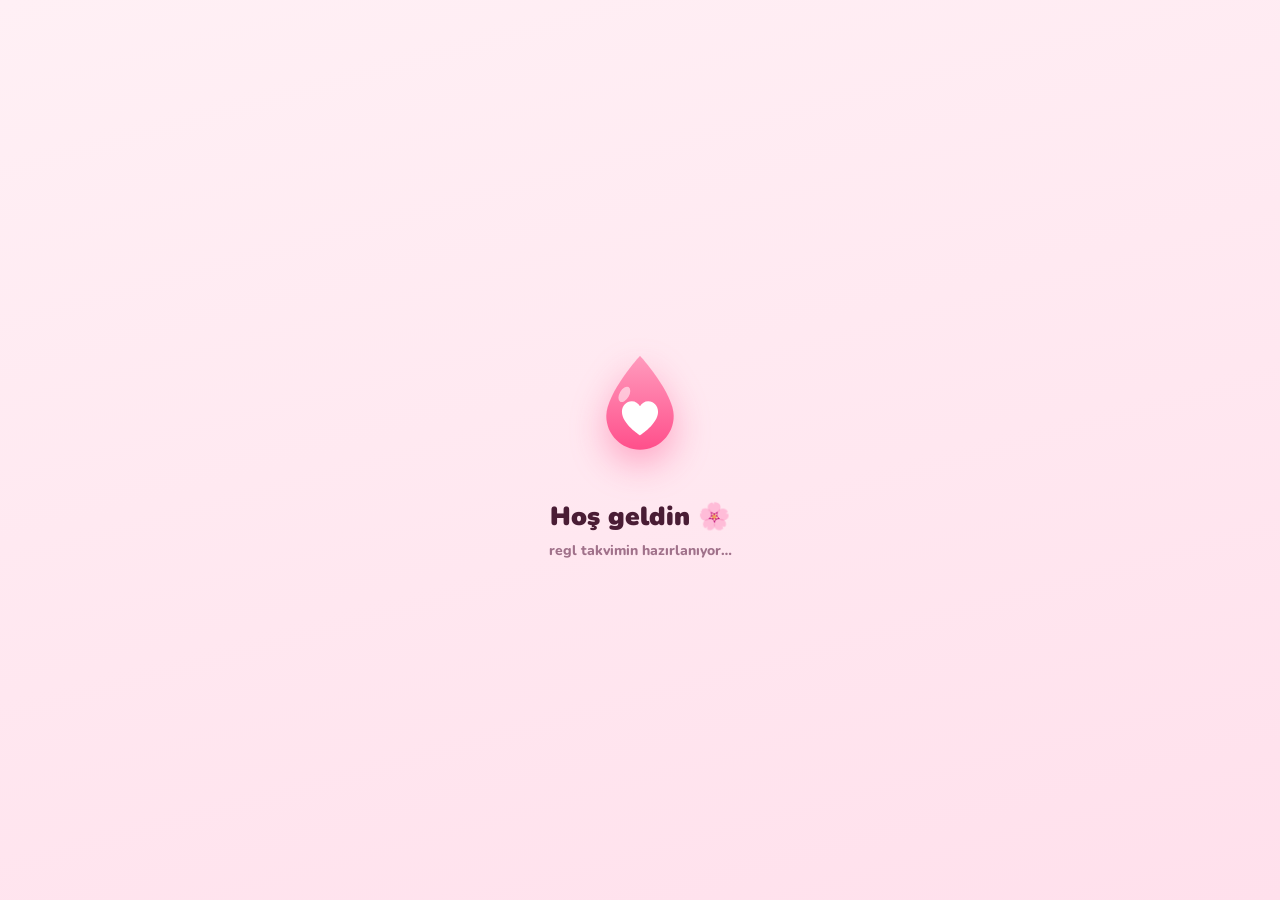
<file: docs/index.html>
<!doctype html>
<html lang="tr">
<head>
<meta charset="utf-8">
<meta name="viewport" content="width=device-width, initial-scale=1, maximum-scale=1, user-scalable=no, viewport-fit=cover">
<title>Derya 🌸</title>
<meta name="theme-color" content="#fff0f5">
<meta name="description" content="Animasyonlu, temalı regl takvimi">
<!-- iPhone: Safari → Paylaş → "Ana Ekrana Ekle" ile uygulama gibi açılır -->
<meta name="apple-mobile-web-app-capable" content="yes">
<meta name="mobile-web-app-capable" content="yes">
<meta name="apple-mobile-web-app-title" content="Derya 🌸">
<meta name="apple-mobile-web-app-status-bar-style" content="default">
<meta name="format-detection" content="telephone=no">
<link rel="apple-touch-icon" href="icons/apple-touch-icon.png">
<link rel="icon" type="image/png" sizes="192x192" href="icons/icon-192.png">
<link rel="manifest" href="manifest.webmanifest">
<link rel="stylesheet" href="fonts.css">
<link rel="stylesheet" href="style.css">
</head>
<body class="theme-pembe">
<script>
  // Seçili temayı ilk çizimden önce uygula (beyaz/pembe parlama olmasın).
  (function () {
    try {
      var s = window.Android ? Android.load() : localStorage.getItem('derya-data');
      var t = s && JSON.parse(s).theme;
      if (t) document.body.className = 'theme-' + t;
    } catch (e) {}
  })();
</script>

<div id="bg" aria-hidden="true">
  <div class="blob b1"></div>
  <div class="blob b2"></div>
  <div class="blob b3"></div>
  <div id="particles"></div>
</div>

<div id="splash">
  <div class="splash-logo">
    <span class="ripple"></span><span class="ripple r2"></span>
    <svg class="logo" viewBox="0 0 108 108" aria-hidden="true">
      <defs>
        <linearGradient id="sp-drop" x1="0" y1="0" x2="0" y2="1">
          <stop offset="0" style="stop-color:var(--primary2)"/>
          <stop offset="1" style="stop-color:var(--primary)"/>
        </linearGradient>
      </defs>
      <path fill="url(#sp-drop)" d="M54,14C54,14 26,45 26,64C26,79.5 38.5,92 54,92C69.5,92 82,79.5 82,64C82,45 54,14 54,14Z"/>
      <path class="heart" fill="#fff" d="M54,80C54,80 39,70.5 39,60.4C39,55.4 42.8,51.8 47.1,51.8C50.2,51.8 52.6,53.5 54,55.9C55.4,53.5 57.8,51.8 60.9,51.8C65.2,51.8 69,55.4 69,60.4C69,70.5 54,80 54,80Z"/>
      <ellipse cx="41" cy="46" rx="4" ry="7" fill="#fff" fill-opacity=".55" transform="rotate(30 41 46)"/>
    </svg>
  </div>
  <div class="splash-text" id="splashText">Merhaba 💕</div>
  <div class="splash-sub">regl takvimin hazırlanıyor…</div>
</div>

<div id="onboard" hidden></div>

<main id="app">
  <section class="page" id="page-home"></section>
  <section class="page" id="page-cal"></section>
  <section class="page" id="page-stats"></section>
  <section class="page" id="page-settings"></section>
</main>

<nav id="tabbar">
  <span class="ind"></span>
  <button class="tab active" data-tab="home">
    <svg viewBox="0 0 24 24"><path d="M12 21s-7.5-4.6-9.3-9.6C1.5 8 3.6 4.5 7.2 4.5c2 0 3.5 1.1 4.8 2.8 1.3-1.7 2.8-2.8 4.8-2.8 3.6 0 5.7 3.5 4.5 6.9C19.5 16.4 12 21 12 21z" fill="currentColor"/></svg>
    <span>Bugün</span>
  </button>
  <button class="tab" data-tab="cal">
    <svg viewBox="0 0 24 24"><rect x="3" y="5" width="18" height="16" rx="4" fill="none" stroke="currentColor" stroke-width="2.2"/><path d="M8 3v4M16 3v4M3 10h18" stroke="currentColor" stroke-width="2.2" stroke-linecap="round"/><circle cx="12" cy="15.5" r="2.2" fill="currentColor"/></svg>
    <span>Takvim</span>
  </button>
  <button class="tab" data-tab="stats">
    <svg viewBox="0 0 24 24"><path d="M5 20V12M12 20V5M19 20v-6" stroke="currentColor" stroke-width="3" stroke-linecap="round"/></svg>
    <span>Analiz</span>
  </button>
  <button class="tab" data-tab="settings">
    <svg viewBox="0 0 24 24"><path d="M12 15.5a3.5 3.5 0 1 0 0-7 3.5 3.5 0 0 0 0 7z" fill="none" stroke="currentColor" stroke-width="2.2"/><path d="M19.4 13.5a7.6 7.6 0 0 0 0-3l2-1.6-2-3.4-2.4 1a7.5 7.5 0 0 0-2.6-1.5L14 2.5h-4l-.4 2.5A7.5 7.5 0 0 0 7 6.5l-2.4-1-2 3.4 2 1.6a7.6 7.6 0 0 0 0 3l-2 1.6 2 3.4 2.4-1a7.5 7.5 0 0 0 2.6 1.5l.4 2.5h4l.4-2.5a7.5 7.5 0 0 0 2.6-1.5l2.4 1 2-3.4-2-1.6z" fill="none" stroke="currentColor" stroke-width="1.8" stroke-linejoin="round"/></svg>
    <span>Ayarlar</span>
  </button>
</nav>

<div id="backdrop"></div>
<div id="sheet" role="dialog" aria-modal="true"></div>
<div id="modal"><div class="modal-box"></div></div>
<div id="toast"></div>
<div id="fx" aria-hidden="true"></div>

<script src="app.js"></script>
</body>
</html>
</file>
<file: docs/fonts.css>
/* Nunito (SIL Open Font License 1.1) — fontsource, gömülü (offline çalışsın diye) */
@font-face{font-family:'Nunito';font-style:normal;font-display:swap;font-weight:200 1000;
src:url([data-uri]) format('woff2');
unicode-range:U+0100-02BA,U+02BD-02C5,U+02C7-02CC,U+02CE-02D7,U+02DD-02FF,U+0304,U+0308,U+0329,U+1D00-1DBF,U+1E00-1E9F,U+1EF2-1EFF,U+2020,U+20A0-20AB,U+20AD-20C0,U+2113,U+2C60-2C7F,U+A720-A7FF;}
@font-face{font-family:'Nunito';font-style:normal;font-display:swap;font-weight:200 1000;
src:url([data-uri]) format('woff2');
unicode-range:U+0000-00FF,U+0131,U+0152-0153,U+02BB-02BC,U+02C6,U+02DA,U+02DC,U+0304,U+0308,U+0329,U+2000-206F,U+20AC,U+2122,U+2191,U+2193,U+2212,U+2215,U+FEFF,U+FFFD;}
</file>
<file: docs/style.css>
/* ============ Temalar ============ */
body, .theme-pembe {
  --bg: #fff0f5; --bg2: #ffe0ec;
  --blob1: #ffb3cd; --blob2: #ffd6a5; --blob3: #ffc8f0;
  --card: rgba(255, 255, 255, .82); --card-border: rgba(255, 255, 255, .95); --sheet: #fffafc;
  --text: #4a1d35; --muted: #a0718a;
  --primary: #ff4f8b; --primary2: #ff9bbd; --primary-soft: rgba(255, 79, 139, .14); --glow: rgba(255, 79, 139, .45);
  --period: #ff4f8b; --period-soft: #ffd3e2;
  --fertile: #3cc4bf; --fertile-soft: #d2f4f2; --ovu: #149c97;
  --chip: rgba(255, 79, 139, .08); --chip-strong: rgba(74, 29, 53, .16);
  --track: rgba(255, 79, 139, .13); --inner: rgba(255, 255, 255, .9);
  --shadow: 0 14px 34px -12px rgba(219, 39, 119, .32); --shadow-soft: 0 6px 20px -10px rgba(219, 39, 119, .3);
}
.theme-lavanta {
  --bg: #f6f0ff; --bg2: #e9ddff;
  --blob1: #d5c2ff; --blob2: #ffc7e6; --blob3: #bfe0ff;
  --sheet: #fcfaff;
  --text: #2f1f4d; --muted: #8a7aa8;
  --primary: #8b5cf6; --primary2: #c4a5ff; --primary-soft: rgba(139, 92, 246, .14); --glow: rgba(139, 92, 246, .45);
  --period: #ec4899; --period-soft: #fbd0e6;
  --fertile: #38bdf8; --fertile-soft: #d6f0fd; --ovu: #0284c7;
  --chip: rgba(139, 92, 246, .09); --chip-strong: rgba(47, 31, 77, .16);
  --track: rgba(139, 92, 246, .13);
  --shadow: 0 14px 34px -12px rgba(109, 40, 217, .3); --shadow-soft: 0 6px 20px -10px rgba(109, 40, 217, .28);
}
.theme-seftali {
  --bg: #fff5ee; --bg2: #ffe4d2;
  --blob1: #ffc4a8; --blob2: #ffe3a3; --blob3: #ffb8c6;
  --sheet: #fffbf8;
  --text: #4b2416; --muted: #a67c6a;
  --primary: #ff7a59; --primary2: #ffb79f; --primary-soft: rgba(255, 122, 89, .15); --glow: rgba(255, 122, 89, .45);
  --period: #f43f5e; --period-soft: #ffd1d9;
  --fertile: #14b8a6; --fertile-soft: #ccf3ee; --ovu: #0f8a7d;
  --chip: rgba(255, 122, 89, .1); --chip-strong: rgba(75, 36, 22, .16);
  --track: rgba(255, 122, 89, .14);
  --shadow: 0 14px 34px -12px rgba(234, 88, 12, .3); --shadow-soft: 0 6px 20px -10px rgba(234, 88, 12, .28);
}
.theme-nane {
  --bg: #effcf7; --bg2: #d6f6ea;
  --blob1: #a7f3d0; --blob2: #fde68a; --blob3: #fbcfe8;
  --sheet: #f9fffc;
  --text: #133b30; --muted: #6b9488;
  --primary: #10b981; --primary2: #6ee7b7; --primary-soft: rgba(16, 185, 129, .14); --glow: rgba(16, 185, 129, .45);
  --period: #f43f5e; --period-soft: #ffd5dc;
  --fertile: #60a5fa; --fertile-soft: #dbeafe; --ovu: #2563eb;
  --chip: rgba(16, 185, 129, .1); --chip-strong: rgba(19, 59, 48, .16);
  --track: rgba(16, 185, 129, .14);
  --shadow: 0 14px 34px -12px rgba(5, 150, 105, .3); --shadow-soft: 0 6px 20px -10px rgba(5, 150, 105, .28);
}
.theme-gece {
  --bg: #16122b; --bg2: #241b47;
  --blob1: #5b2a86; --blob2: #1e3a8a; --blob3: #9d174d;
  --card: rgba(255, 255, 255, .07); --card-border: rgba(255, 255, 255, .1); --sheet: #211a3d;
  --text: #f8eaff; --muted: #b0a0cc;
  --primary: #ff6fa5; --primary2: #c084fc; --primary-soft: rgba(255, 111, 165, .18); --glow: rgba(255, 111, 165, .5);
  --period: #ff6fa5; --period-soft: rgba(255, 111, 165, .25);
  --fertile: #5eead4; --fertile-soft: rgba(94, 234, 212, .18); --ovu: #2dd4bf;
  --chip: rgba(255, 255, 255, .08); --chip-strong: rgba(255, 255, 255, .2);
  --track: rgba(255, 255, 255, .09); --inner: rgba(255, 255, 255, .05);
  --shadow: 0 14px 34px -12px rgba(0, 0, 0, .6); --shadow-soft: 0 6px 20px -10px rgba(0, 0, 0, .5);
}
.theme-gece .blob { opacity: .4; }

/* ============ Temel ============ */
* { box-sizing: border-box; margin: 0; padding: 0; -webkit-tap-highlight-color: transparent; }
html, body { height: 100%; overflow: hidden; overscroll-behavior: none; }
[data-act], .tab { cursor: pointer; }
button, [data-act] { touch-action: manipulation; }
body {
  font-family: 'Nunito', system-ui, -apple-system, 'Segoe UI', Roboto, sans-serif;
  background: var(--bg); color: var(--text); font-size: 15px; line-height: 1.4;
  -webkit-user-select: none; user-select: none; -webkit-font-smoothing: antialiased;
  transition: color .5s;
}
input, textarea { font: inherit; color: inherit; -webkit-user-select: text; user-select: text; }
button { font: inherit; color: inherit; border: 0; background: none; cursor: pointer; }
button:disabled { opacity: .35; pointer-events: none; }
[hidden] { display: none !important; }
::view-transition-old(root), ::view-transition-new(root) { animation: none; mix-blend-mode: normal; }

/* ============ Arka plan ============ */
#bg { position: fixed; inset: 0; z-index: 0; overflow: hidden; pointer-events: none;
  background: linear-gradient(165deg, var(--bg) 0%, var(--bg2) 100%); }
.blob { position: absolute; width: 75vmax; height: 75vmax; border-radius: 50%; opacity: .6;
  background: radial-gradient(circle at center, var(--c) 0%, transparent 62%);
  animation: drift 24s ease-in-out infinite alternate; will-change: transform; }
.blob.b1 { --c: var(--blob1); top: -32vmax; left: -28vmax; }
.blob.b2 { --c: var(--blob2); bottom: -38vmax; right: -32vmax; animation-duration: 30s; animation-delay: -8s; }
.blob.b3 { --c: var(--blob3); top: 28%; left: 35%; width: 55vmax; height: 55vmax; animation-duration: 26s; animation-delay: -14s; }
@keyframes drift {
  0% { transform: translate(0, 0) scale(1); }
  50% { transform: translate(9vw, 7vh) scale(1.12); }
  100% { transform: translate(-7vw, 12vh) scale(.94); }
}
#particles { position: absolute; inset: 0; }
.particle { position: absolute; bottom: -50px; opacity: 0; will-change: transform, opacity;
  animation: rise-up var(--d) linear forwards; }
.particle > span { display: block; animation: sway var(--sw) ease-in-out infinite alternate; }
@keyframes rise-up {
  0% { transform: translateY(0) rotate(0); opacity: 0; }
  12% { opacity: var(--o); }
  85% { opacity: var(--o); }
  100% { transform: translateY(-112vh) rotate(var(--r)); opacity: 0; }
}
@keyframes sway { from { transform: translateX(calc(var(--x) * -1)); } to { transform: translateX(var(--x)); } }

/* ============ Yerleşim ============ */
#app { position: fixed; inset: 0; z-index: 1; overflow-y: auto; overflow-x: hidden; scrollbar-width: none; overscroll-behavior-y: contain; -webkit-overflow-scrolling: touch; }
#app::-webkit-scrollbar { display: none; }
.page { display: none; padding: calc(18px + env(safe-area-inset-top, 0px)) 16px calc(104px + env(safe-area-inset-bottom, 0px)); max-width: 560px; margin: 0 auto; }
.page.active { display: block; }

.card { background: var(--card); border: 1px solid var(--card-border); border-radius: 26px; padding: 16px;
  box-shadow: var(--shadow-soft); margin-bottom: 14px; position: relative; }
.card-title { font-weight: 900; font-size: 16px; display: flex; align-items: center; justify-content: space-between; gap: 8px; }
.card-title small { font-weight: 800; color: var(--muted); font-size: 12px; }
.muted { color: var(--muted); }
.page-title { font-size: 28px; font-weight: 900; letter-spacing: -.4px; margin: 4px 4px 14px; display: flex; align-items: center; justify-content: space-between; }

.page.active .anim { animation: rise .65s cubic-bezier(.2, .9, .3, 1.15) both; animation-delay: calc(var(--i, 0) * 70ms); }
@keyframes rise { from { opacity: 0; transform: translateY(22px) scale(.97); } to { opacity: 1; transform: none; } }
.no-anim .anim, .no-anim .arc, .no-anim .knob, .no-anim .bar-fill, .no-anim .cell { animation: none !important; }

/* ============ Alt menü ============ */
#tabbar { position: fixed; left: 12px; right: 12px; bottom: calc(10px + env(safe-area-inset-bottom, 0px)); height: 64px; z-index: 6; display: flex;
  max-width: 536px; margin: 0 auto;
  background: var(--card); border: 1px solid var(--card-border); border-radius: 24px; box-shadow: var(--shadow);
  -webkit-backdrop-filter: blur(18px) saturate(1.4); backdrop-filter: blur(18px) saturate(1.4); }
.theme-gece #tabbar { background: rgba(36, 27, 71, .82); }
#tabbar .ind { position: absolute; top: 7px; left: 0; width: 25%; height: 50px; transition: transform .5s cubic-bezier(.5, 1.5, .4, 1); }
#tabbar .ind::before { content: ''; position: absolute; inset: 0 12px; border-radius: 17px; background: var(--primary-soft); }
.tab { flex: 1; display: flex; flex-direction: column; align-items: center; justify-content: center; gap: 1px;
  position: relative; z-index: 1; color: var(--muted); font-size: 11px; font-weight: 800; transition: color .3s; }
.tab svg { width: 24px; height: 24px; transition: transform .45s cubic-bezier(.5, 1.8, .4, 1); }
.tab.active { color: var(--primary); }
.tab.active svg { transform: translateY(-1px) scale(1.14); }
.tab.bounce svg { animation: tabBounce .55s cubic-bezier(.5, 1.8, .4, 1); }
@keyframes tabBounce { 0% { transform: scale(.7); } 60% { transform: scale(1.3) rotate(-8deg); } 100% { transform: scale(1.14); } }

/* ============ Butonlar ============ */
.btn { display: inline-flex; align-items: center; justify-content: center; gap: 8px; height: 54px; padding: 0 28px;
  border-radius: 19px; font-weight: 900; font-size: 16px; transition: transform .18s cubic-bezier(.3, 1.6, .5, 1); }
.btn:active { transform: scale(.94); }
.btn-primary { background: linear-gradient(135deg, var(--primary2), var(--primary)); color: #fff;
  box-shadow: 0 12px 26px -10px var(--glow); }
.btn-ghost { background: var(--chip); color: var(--text); }
.btn-danger { background: #ef4444; color: #fff; }
.btn-block { width: 100%; }
.btn-sm { height: 42px; padding: 0 16px; font-size: 14px; border-radius: 15px; }
.pulse { animation: pulse 2.6s ease-in-out infinite; }
@keyframes pulse {
  0%, 100% { box-shadow: 0 12px 26px -10px var(--glow), 0 0 0 0 var(--glow); }
  50% { box-shadow: 0 12px 26px -10px var(--glow), 0 0 0 12px rgba(255, 255, 255, 0); }
}
.icon-btn { width: 46px; height: 46px; border-radius: 16px; background: var(--card); border: 1px solid var(--card-border);
  display: grid; place-items: center; font-size: 21px; box-shadow: var(--shadow-soft); transition: transform .3s cubic-bezier(.5, 1.8, .4, 1); }
.icon-btn:active { transform: scale(.88) rotate(-10deg); }
.link-btn { color: var(--primary); font-weight: 900; font-size: 14px; padding: 10px 4px 2px; }

/* ============ Ana sayfa ============ */
.hello { display: flex; align-items: center; justify-content: space-between; margin: 2px 4px 14px; }
.hello h1 { font-size: 26px; font-weight: 900; letter-spacing: -.3px; line-height: 1.15; }
.hello .date { color: var(--muted); font-weight: 800; font-size: 14px; margin-top: 3px; }
.wave-hand { display: inline-block; transform-origin: 70% 80%; animation: waveHand 2.4s ease-in-out 1s infinite; }
@keyframes waveHand { 0%, 60%, 100% { transform: rotate(0); } 10%, 30% { transform: rotate(16deg); } 20%, 40% { transform: rotate(-8deg); } }

.week { display: grid; grid-template-columns: repeat(7, 1fr); gap: 4px; margin-bottom: 14px; }
.wd { display: flex; flex-direction: column; align-items: center; gap: 5px; padding: 8px 0 9px; border-radius: 18px; font-weight: 900; }
.wd small { font-size: 11px; color: var(--muted); font-weight: 800; }
.wd .n { width: 34px; height: 34px; border-radius: 50%; display: grid; place-items: center; font-size: 14px; transition: transform .3s; }
.wd.period .n { background: var(--period); color: #fff; }
.wd.pred .n { border: 2px dashed var(--period); color: var(--period); }
.wd.fertile .n { background: var(--fertile-soft); color: var(--ovu); }
.wd.ovu .n { background: var(--fertile); color: #fff; }
.wd.today { background: var(--card); box-shadow: var(--shadow-soft); }
.wd.today small { color: var(--primary); }
.wd:active .n { transform: scale(.85); }

.ring-card { text-align: center; padding: 18px 16px 20px; overflow: hidden; }
.ring-wrap { position: relative; width: min(76vw, 290px); aspect-ratio: 1; margin: 0 auto 6px; }
.ring-wrap svg { width: 100%; height: 100%; overflow: visible; display: block; }
.ring-center { position: absolute; inset: 0; display: flex; flex-direction: column; align-items: center; justify-content: center; pointer-events: none; }
.ring-center .lbl { font-weight: 800; color: var(--muted); font-size: 15px; }
.ring-center .big { font-size: 66px; font-weight: 1000; line-height: 1; margin: 2px 0 2px; letter-spacing: -2px;
  background: linear-gradient(160deg, var(--primary2), var(--primary)); -webkit-background-clip: text; background-clip: text; color: transparent; }
.ring-center .big { filter: drop-shadow(0 2px 0 rgba(255, 255, 255, .85)) drop-shadow(0 0 10px rgba(255, 255, 255, .6)); }
.theme-gece .ring-center .big { filter: drop-shadow(0 2px 8px rgba(0, 0, 0, .45)); }
.ring-center .sub, .ring-center .lbl { text-shadow: 0 1px 0 rgba(255, 255, 255, .7); }
.theme-gece .ring-center .sub, .theme-gece .ring-center .lbl { text-shadow: none; }
.ring-center .big.word { font-size: 44px; letter-spacing: -1px; }
.ring-center .sub { font-weight: 900; font-size: 15px; }
.track { fill: none; stroke: var(--track); stroke-width: 20; }
.arc { fill: none; stroke-width: 20; stroke-linecap: round; animation: draw 1.3s cubic-bezier(.3, .8, .3, 1) .15s both; }
.arc.period { stroke: var(--period); }
.arc.fertile { stroke: var(--fertile); opacity: .75; }
.arc.late { stroke: var(--period); opacity: .35; }
@keyframes draw { from { stroke-dasharray: 0 var(--c); } }
.tick { fill: #fff; opacity: .55; }
.theme-gece .tick { opacity: .25; }
.ovu-dot { fill: #fff; stroke: var(--ovu); stroke-width: 3.5; }
.knob { transform-origin: 150px 150px; animation: spin 1.6s cubic-bezier(.3, .85, .3, 1.08) .2s both; }
@keyframes spin { from { transform: rotate(0deg); } to { transform: rotate(var(--a)); } }
.knob .k { fill: #fff; stroke: var(--primary); stroke-width: 6; filter: drop-shadow(0 3px 5px rgba(0, 0, 0, .2)); }
.knob .halo { fill: var(--primary); opacity: .3; transform-box: fill-box; transform-origin: center; animation: halo 2s ease-out infinite; }
@keyframes halo { from { transform: scale(1); opacity: .45; } to { transform: scale(2.3); opacity: 0; } }
.inner { fill: var(--inner); }
.water { transition: transform 1.8s cubic-bezier(.3, .8, .3, 1); }
.wave { animation: waveX 5s linear infinite; }
.wave.w2 { animation-duration: 8s; animation-direction: reverse; }
@keyframes waveX { from { transform: translateX(0); } to { transform: translateX(-100px); } }
.phase-pill { display: inline-flex; align-items: center; gap: 6px; padding: 8px 14px; border-radius: 999px;
  background: var(--primary-soft); color: var(--text); font-weight: 900; font-size: 14px; margin: 4px 0 16px; }
.phase-pill .dot { width: 8px; height: 8px; border-radius: 50%; background: var(--primary); animation: blink 1.6s ease-in-out infinite; }
@keyframes blink { 50% { opacity: .25; } }
.ring-note { font-size: 12.5px; color: var(--muted); font-weight: 800; margin-top: 10px; }

.grid2 { display: grid; grid-template-columns: 1fr 1fr; gap: 12px; margin-bottom: 14px; }
.info { padding: 14px; border-radius: 22px; background: var(--card); border: 1px solid var(--card-border); box-shadow: var(--shadow-soft); }
.info .ic { width: 36px; height: 36px; border-radius: 12px; display: grid; place-items: center; font-size: 18px; background: var(--chip); }
.info .t { font-size: 12px; color: var(--muted); font-weight: 800; margin-top: 8px; }
.info .v { font-size: 18px; font-weight: 900; line-height: 1.2; }
.info .s { font-size: 12px; color: var(--muted); font-weight: 700; }

.moods { display: flex; justify-content: space-between; margin-top: 12px; gap: 2px; }
.mood { display: flex; flex-direction: column; align-items: center; gap: 5px; font-size: 11px; font-weight: 800; color: var(--muted); flex: 1; }
.mood .e { width: 46px; height: 46px; border-radius: 50%; display: grid; place-items: center; font-size: 24px; background: var(--chip);
  transition: transform .35s cubic-bezier(.5, 1.8, .4, 1), background .3s, box-shadow .3s; }
.mood.on { color: var(--primary); }
.mood.on .e { background: var(--primary-soft); transform: scale(1.1); box-shadow: 0 0 0 2.5px var(--primary); }
.pop .e, .pop .n, .chip.pop { animation: pop .5s cubic-bezier(.3, 1.6, .5, 1); }
@keyframes pop { 0% { transform: scale(1); } 35% { transform: scale(1.35) rotate(-8deg); } 70% { transform: scale(.94) rotate(4deg); } 100% { transform: scale(1.1); } }
.today-tags { display: flex; flex-wrap: wrap; gap: 6px; margin-top: 10px; }
.tag { font-size: 12px; font-weight: 800; padding: 5px 10px; border-radius: 999px; background: var(--chip); }

.tip { display: flex; gap: 14px; align-items: center; }
.tip .ti { width: 52px; height: 52px; border-radius: 18px; flex: none; display: grid; place-items: center; font-size: 26px;
  background: linear-gradient(135deg, var(--primary2), var(--primary)); box-shadow: 0 8px 18px -8px var(--glow); }
.tip .tt { font-size: 12px; font-weight: 900; color: var(--muted); text-transform: uppercase; letter-spacing: .5px; }
.tip .tx { font-weight: 800; font-size: 15px; }
.tip-body.flip { animation: flipIn .5s cubic-bezier(.3, 1.4, .5, 1); }
@keyframes flipIn { from { transform: rotateX(90deg); opacity: 0; } }

.love { perspective: 1000px; margin-bottom: 14px; }
.love-inner { display: grid; transition: transform .9s cubic-bezier(.4, 1.5, .5, 1); transform-style: preserve-3d; }
.love.open .love-inner { transform: rotateY(180deg); }
.love-face { grid-area: 1 / 1; -webkit-backface-visibility: hidden; backface-visibility: hidden; border-radius: 26px; padding: 18px;
  display: flex; align-items: center; gap: 14px; min-height: 96px; box-shadow: var(--shadow-soft); }
.love-front { background: linear-gradient(135deg, var(--primary2), var(--primary)); color: #fff; }
.love-front b { font-size: 17px; font-weight: 900; display: block; }
.love-front small { font-weight: 800; opacity: .9; }
.love-back { background: var(--card); border: 1px solid var(--card-border); transform: rotateY(180deg); font-weight: 800; font-size: 16px; white-space: pre-wrap; }
.env { font-size: 44px; display: inline-block; animation: wiggle 2.8s ease-in-out infinite; }
@keyframes wiggle { 0%, 70%, 100% { transform: rotate(0); } 75% { transform: rotate(-12deg) scale(1.08); } 85% { transform: rotate(10deg) scale(1.08); } 92% { transform: rotate(-4deg); } }
.disclaimer { text-align: center; font-size: 11.5px; color: var(--muted); font-weight: 700; padding: 4px 18px 0; }

/* ============ Takvim ============ */
.cal-nav { display: flex; align-items: center; justify-content: space-between; margin-bottom: 12px; }
.cal-nav h2 { font-size: 20px; font-weight: 900; }
.cal-nav h2 small { font-weight: 800; color: var(--muted); font-size: 15px; margin-left: 4px; }
.nav-btn { width: 42px; height: 42px; border-radius: 15px; background: var(--chip); display: grid; place-items: center; font-size: 20px; font-weight: 900;
  transition: transform .2s; }
.nav-btn:active { transform: scale(.85); }
.wk { display: grid; grid-template-columns: repeat(7, 1fr); text-align: center; font-size: 12px; font-weight: 900; color: var(--muted); margin-bottom: 6px; }
.grid { display: grid; grid-template-columns: repeat(7, 1fr); gap: 3px; }
.cell { aspect-ratio: 1; display: grid; place-items: center; position: relative; font-weight: 800; font-size: 14px;
  animation: cellIn .4s cubic-bezier(.3, 1.4, .5, 1) both; animation-delay: calc(var(--k, 0) * 9ms); }
@keyframes cellIn { from { opacity: 0; transform: scale(.6); } }
.cell .n { width: 88%; height: 88%; border-radius: 50%; display: grid; place-items: center; transition: transform .25s, background .25s, color .25s; }
.cell:active .n { transform: scale(.82); }
.cell.out { opacity: .28; }
.cell.period .n { background: var(--period); color: #fff; box-shadow: 0 5px 12px -6px var(--period); }
.cell.pred .n { border: 2px dashed var(--period); color: var(--period); }
.cell.fertile .n { background: var(--fertile-soft); color: var(--ovu); }
.cell.ovu .n { background: var(--fertile); color: #fff; }
.cell.today .n { box-shadow: 0 0 0 2.5px var(--text); }
.cell.today.period .n { box-shadow: 0 0 0 2.5px var(--text), 0 5px 12px -6px var(--period); }
.cell.log::after { content: ''; position: absolute; bottom: 0; width: 5px; height: 5px; border-radius: 50%; background: var(--primary); }
.cell.dis { opacity: .25; pointer-events: none; }
.cell.sel .n { background: var(--primary); color: #fff; transform: scale(1.08); box-shadow: 0 6px 14px -6px var(--glow); }
.grid.slide-l { animation: slideL .38s cubic-bezier(.2, .9, .3, 1) both; }
.grid.slide-r { animation: slideR .38s cubic-bezier(.2, .9, .3, 1) both; }
@keyframes slideL { from { opacity: 0; transform: translateX(46px); } }
@keyframes slideR { from { opacity: 0; transform: translateX(-46px); } }
.edit-mode .cell:not(.future):not(.out) .n { outline: 1.5px dashed var(--muted); outline-offset: -3px; }
.edit-mode .cell.period .n { outline: none; }
.edit-banner { display: flex; align-items: center; gap: 10px; padding: 12px 14px; border-radius: 18px; background: var(--primary-soft);
  font-weight: 800; font-size: 13.5px; margin-bottom: 12px; animation: rise .4s both; }
.edit-banner .btn { margin-left: auto; flex: none; }
.legend { display: flex; flex-wrap: wrap; gap: 8px 14px; margin-top: 14px; font-size: 12px; font-weight: 800; color: var(--muted); }
.legend span { display: inline-flex; align-items: center; gap: 6px; }
.legend i { display: inline-block; width: 13px; height: 13px; border-radius: 50%; }
.legend .l-p { background: var(--period); }
.legend .l-pr { border: 2px dashed var(--period); }
.legend .l-f { background: var(--fertile-soft); border: 1px solid var(--fertile); }
.legend .l-o { background: var(--fertile); }
.legend .l-l { width: 6px; height: 6px; background: var(--primary); }
.ev { display: flex; align-items: center; gap: 12px; padding: 10px 0; border-bottom: 1px dashed var(--track); font-weight: 800; }
.ev:last-child { border-bottom: 0; }
.ev .ei { width: 38px; height: 38px; border-radius: 13px; display: grid; place-items: center; background: var(--chip); flex: none; font-size: 18px; }
.ev small { display: block; color: var(--muted); font-weight: 700; font-size: 12px; }

/* ============ Alt sayfa (sheet), modal, toast ============ */
#backdrop { position: fixed; inset: 0; z-index: 20; background: rgba(30, 8, 24, .38); opacity: 0; pointer-events: none; transition: opacity .35s; }
#backdrop.show { opacity: 1; pointer-events: auto; }
#sheet { position: fixed; left: 0; right: 0; bottom: 0; z-index: 21; max-height: 90vh; overflow-y: auto; max-width: 560px; margin: 0 auto;
  background: var(--sheet); border-radius: 30px 30px 0 0; padding: 10px 18px calc(28px + env(safe-area-inset-bottom, 0px)); box-shadow: 0 -12px 40px rgba(0, 0, 0, .18);
  transform: translateY(105%); transition: transform .5s cubic-bezier(.2, 1, .3, 1); scrollbar-width: none; }
#sheet.show { transform: translateY(0); }
#sheet.drag { transition: none; }
.handle { width: 46px; height: 5px; border-radius: 3px; background: var(--muted); opacity: .35; margin: 2px auto 14px; }
.sheet-title { font-size: 21px; font-weight: 900; }
.sheet-sub { color: var(--muted); font-weight: 800; font-size: 13.5px; margin-top: 2px; }
.sec-title { font-size: 12.5px; font-weight: 900; color: var(--muted); text-transform: uppercase; letter-spacing: .6px; margin: 18px 2px 9px; }
.chips { display: flex; flex-wrap: wrap; gap: 8px; }
.chip { padding: 9px 14px; border-radius: 999px; background: var(--chip); font-weight: 800; font-size: 13.5px; display: inline-flex; gap: 6px; align-items: center;
  transition: transform .35s cubic-bezier(.5, 1.8, .4, 1), background .25s, color .25s; }
.chip.on { background: var(--primary); color: #fff; transform: scale(1.04); box-shadow: 0 6px 14px -8px var(--glow); }
.chip.flow.on { background: var(--period); }
.choice-list { display: grid; gap: 10px; margin-top: 16px; }
.choice { display: flex; align-items: center; gap: 12px; padding: 15px 16px; border-radius: 20px; background: var(--chip); font-weight: 900; font-size: 16px; text-align: left;
  transition: transform .2s; animation: rise .45s cubic-bezier(.2, .9, .3, 1.2) both; animation-delay: calc(var(--i, 0) * 60ms); }
.choice:active { transform: scale(.96); }
.choice small { display: block; font-weight: 700; color: var(--muted); font-size: 12.5px; }
.choice .ci { font-size: 22px; }

#modal { position: fixed; inset: 0; z-index: 30; display: grid; place-items: center; background: rgba(30, 8, 24, .45); opacity: 0; pointer-events: none; transition: opacity .25s; }
#modal.show { opacity: 1; pointer-events: auto; }
.modal-box { width: min(86vw, 340px); background: var(--sheet); border-radius: 28px; padding: 24px 20px 18px; text-align: center; transform: scale(.82);
  transition: transform .4s cubic-bezier(.3, 1.6, .5, 1); box-shadow: 0 20px 50px rgba(0, 0, 0, .25); }
#modal.show .modal-box { transform: scale(1); }
.modal-box .mi { font-size: 44px; animation: pop .6s .1s both; display: inline-block; }
.modal-box h3 { font-size: 19px; font-weight: 900; margin: 6px 0 6px; }
.modal-box p { color: var(--muted); font-weight: 700; font-size: 14px; }
.modal-btns { display: grid; grid-template-columns: 1fr 1fr; gap: 10px; margin-top: 18px; }

#toast { position: fixed; left: 50%; bottom: calc(92px + env(safe-area-inset-bottom, 0px)); z-index: 40; transform: translate(-50%, 30px) scale(.9); opacity: 0;
  background: var(--text); color: var(--bg); padding: 12px 18px; border-radius: 18px; font-weight: 800; font-size: 14px;
  transition: all .4s cubic-bezier(.3, 1.5, .5, 1); pointer-events: none; max-width: 88vw; text-align: center; box-shadow: var(--shadow); }
#toast.show { opacity: 1; transform: translate(-50%, 0) scale(1); }

#fx { position: fixed; inset: 0; pointer-events: none; z-index: 60; overflow: hidden; }
.fx-p { position: absolute; font-size: 24px; will-change: transform, opacity; }

/* ============ Formlar ============ */
.row { display: flex; align-items: center; justify-content: space-between; gap: 12px; padding: 13px 2px; border-bottom: 1px dashed var(--track); }
.row:last-child { border-bottom: 0; }
.row .rl { font-weight: 800; }
.row .rl small { display: block; color: var(--muted); font-weight: 700; font-size: 12px; }
.switch { width: 54px; height: 32px; border-radius: 16px; background: var(--chip-strong); position: relative; flex: none; transition: background .3s; }
.switch::after { content: ''; position: absolute; top: 3px; left: 3px; width: 26px; height: 26px; border-radius: 50%; background: #fff;
  box-shadow: 0 2px 6px rgba(0, 0, 0, .22); transition: transform .4s cubic-bezier(.5, 1.6, .4, 1); }
.switch.on { background: var(--primary); }
.switch.on::after { transform: translateX(22px); }
.stepper { display: flex; align-items: center; gap: 10px; flex: none; }
.stepper button { width: 40px; height: 40px; border-radius: 14px; background: var(--chip); font-size: 22px; font-weight: 900; transition: transform .2s; }
.stepper button:active { transform: scale(.85); }
.stepper .val { min-width: 54px; text-align: center; font-weight: 900; font-size: 19px; }
.stepper .val small { font-size: 12px; color: var(--muted); font-weight: 800; }
.input { width: 100%; font-size: 16px; padding: 13px 15px; border-radius: 16px; border: 2px solid transparent; background: var(--chip); outline: none;
  transition: border-color .25s, background .25s; font-weight: 700; }
.input:focus { border-color: var(--primary); background: transparent; }
textarea.input { resize: none; min-height: 80px; }
.field-label { display: block; font-weight: 900; font-size: 13px; color: var(--muted); margin: 12px 2px 6px; }
.seg { display: inline-flex; background: var(--chip); border-radius: 14px; padding: 3px; gap: 2px; flex: none; }
.seg button { padding: 8px 13px; border-radius: 11px; font-weight: 900; font-size: 14px; transition: background .25s, color .25s; }
.seg button.on { background: var(--primary); color: #fff; }
input[type=time].input { width: auto; padding: 9px 12px; }
.themes { display: grid; grid-template-columns: repeat(5, 1fr); gap: 8px; margin-top: 12px; }
.theme-opt { display: flex; flex-direction: column; align-items: center; gap: 7px; font-size: 11.5px; font-weight: 800; }
.swatch { width: 54px; height: 54px; border-radius: 19px; display: grid; place-items: center; font-size: 24px; position: relative;
  transition: transform .45s cubic-bezier(.5, 1.8, .4, 1), box-shadow .3s; }
.theme-opt.on .swatch { transform: scale(1.08) rotate(-7deg); box-shadow: 0 0 0 3px var(--sheet), 0 0 0 5.5px var(--primary); }
.theme-opt.on .swatch::after { content: '✓'; position: absolute; right: -6px; top: -6px; width: 20px; height: 20px; border-radius: 50%;
  background: var(--primary); color: #fff; font-size: 12px; font-weight: 900; display: grid; place-items: center; }
.about { text-align: center; font-size: 13px; color: var(--muted); font-weight: 700; padding: 6px 10px; }
.about .heart-beat { display: inline-block; animation: beat 1.2s ease-in-out infinite; }
@keyframes beat { 0%, 100% { transform: scale(1); } 15% { transform: scale(1.25); } 30% { transform: scale(1); } 45% { transform: scale(1.18); } }
.btn-row { display: grid; grid-template-columns: 1fr 1fr; gap: 10px; margin-top: 12px; }

/* ============ İstatistik ============ */
.tiles { display: grid; grid-template-columns: 1fr 1fr; gap: 12px; margin-bottom: 14px; }
.tile { padding: 16px 14px; border-radius: 22px; background: var(--card); border: 1px solid var(--card-border); box-shadow: var(--shadow-soft); }
.tile .tv { font-size: 30px; font-weight: 1000; line-height: 1.05;
  background: linear-gradient(160deg, var(--primary2), var(--primary)); -webkit-background-clip: text; background-clip: text; color: transparent; }
.tile .tv small { font-size: 14px; font-weight: 900; -webkit-text-fill-color: var(--muted); }
.tile .tl { font-size: 12.5px; color: var(--muted); font-weight: 800; margin-top: 4px; }
.bar-row { display: grid; grid-template-columns: 50px 1fr 40px; align-items: center; gap: 10px; margin: 11px 0; font-size: 12.5px; font-weight: 800; }
.bar-row .bl { color: var(--muted); }
.bar-row .bv { text-align: right; }
.bar { height: 16px; border-radius: 8px; background: var(--track); overflow: hidden; }
.bar-fill { height: 100%; display: flex; border-radius: 8px; overflow: hidden; transform-origin: left; animation: grow 1.1s cubic-bezier(.3, .8, .3, 1) both;
  animation-delay: calc(var(--i, 0) * 90ms + .2s); }
.bar-fill .bp { background: var(--period); }
.bar-fill .br { background: var(--primary2); flex: 1; opacity: .8; }
.bar-fill.solid { background: linear-gradient(90deg, var(--primary2), var(--primary)); }
@keyframes grow { from { transform: scaleX(0); } }
.mood-stats { display: grid; grid-template-columns: repeat(4, 1fr); gap: 10px; margin-top: 12px; }
.ms { text-align: center; padding: 10px 4px; border-radius: 18px; background: var(--chip); font-weight: 900; }
.ms .e { font-size: 26px; display: block; }
.ms small { display: block; font-size: 11px; color: var(--muted); font-weight: 800; }
.hist { display: flex; align-items: center; gap: 12px; padding: 11px 0; border-bottom: 1px dashed var(--track); }
.hist:last-child { border-bottom: 0; }
.hist .hd { width: 40px; height: 40px; border-radius: 14px; background: var(--period-soft); display: grid; place-items: center; font-size: 18px; flex: none; }
.hist .hm { flex: 1; font-weight: 900; }
.hist .hm small { display: block; font-weight: 700; color: var(--muted); font-size: 12px; }
.hist .hl { font-weight: 900; color: var(--period); }
.empty { text-align: center; padding: 26px 10px; color: var(--muted); font-weight: 800; }
.empty .ee { font-size: 46px; display: block; margin-bottom: 8px; animation: floaty 3s ease-in-out infinite; }
@keyframes floaty { 50% { transform: translateY(-8px) rotate(-5deg); } }

/* ============ Açılış ============ */
#splash { position: fixed; inset: 0; z-index: 70; display: flex; flex-direction: column; align-items: center; justify-content: center;
  background: linear-gradient(165deg, var(--bg), var(--bg2)); transition: opacity .7s ease, transform .7s ease; }
#splash.hide { opacity: 0; transform: scale(1.1); pointer-events: none; }
.splash-logo { position: relative; width: 130px; height: 130px; display: grid; place-items: center; }
.logo { width: 130px; height: 130px; animation: dropIn 1.1s cubic-bezier(.3, 1.4, .5, 1) both; filter: drop-shadow(0 14px 18px var(--glow)); }
.logo .heart { transform-box: fill-box; transform-origin: center; animation: beat 1.3s ease-in-out 1s infinite; }
@keyframes dropIn {
  0% { transform: translateY(-55vh) scale(.5, .7); opacity: 0; }
  55% { transform: translateY(0) scale(1.12, .86); opacity: 1; }
  75% { transform: scale(.95, 1.06); }
  100% { transform: none; }
}
.ripple { position: absolute; left: 50%; top: 62%; width: 120px; height: 40px; margin: -20px 0 0 -60px; border-radius: 50%;
  border: 3px solid var(--primary); opacity: 0; animation: ripple 1.8s .6s ease-out infinite; }
.ripple.r2 { animation-delay: 1.2s; }
@keyframes ripple { 0% { transform: scale(.3); opacity: .8; } 100% { transform: scale(2.4); opacity: 0; } }
.splash-text { margin-top: 30px; font-size: 26px; font-weight: 1000; opacity: 0; animation: fadeUp .7s .75s cubic-bezier(.2, .9, .3, 1.2) forwards; }
.splash-sub { margin-top: 6px; font-size: 14px; font-weight: 800; color: var(--muted); opacity: 0; animation: fadeUp .7s 1s forwards; }
@keyframes fadeUp { from { opacity: 0; transform: translateY(14px); } to { opacity: 1; transform: none; } }

/* ============ Tanışma ============ */
#onboard { position: fixed; inset: 0; z-index: 45; overflow-y: auto; padding: calc(26px + env(safe-area-inset-top, 0px)) 22px calc(30px + env(safe-area-inset-bottom, 0px));
  background: linear-gradient(165deg, var(--bg), var(--bg2)); display: flex; flex-direction: column; transition: opacity .5s, transform .5s; }
#onboard.leave { opacity: 0; transform: translateY(-30px); pointer-events: none; }
.dots { display: flex; gap: 6px; justify-content: center; margin-bottom: 18px; }
.dots i { width: 8px; height: 8px; border-radius: 4px; background: var(--chip-strong); transition: all .4s cubic-bezier(.5, 1.6, .4, 1); }
.dots i.on { width: 26px; background: var(--primary); }
.step { flex: 1; display: flex; flex-direction: column; animation: stepIn .55s cubic-bezier(.2, .9, .3, 1.1) both; max-width: 520px; width: 100%; margin: 0 auto; }
.step.back { animation-name: stepBack; }
@keyframes stepIn { from { opacity: 0; transform: translateX(50px); } }
@keyframes stepBack { from { opacity: 0; transform: translateX(-50px); } }
.step h2 { font-size: 28px; font-weight: 1000; letter-spacing: -.4px; line-height: 1.15; margin-bottom: 8px; }
.step p.lead { color: var(--muted); font-weight: 700; font-size: 15px; margin-bottom: 18px; }
.step .grow { flex: 1; }
.step .hero { text-align: center; margin: 18px 0 22px; }
.step .hero svg { width: 120px; height: 120px; animation: floaty 3.2s ease-in-out infinite; filter: drop-shadow(0 14px 18px var(--glow)); }
.step .actions { display: grid; gap: 10px; margin-top: 18px; }
.step.still, .dp.still .cell { animation: none; }
.hero .heart { transform-box: fill-box; transform-origin: center; animation: beat 1.3s ease-in-out infinite; }
.picked { text-align: center; font-weight: 900; margin-top: 12px; min-height: 22px; color: var(--primary); }
.dp-head { display: flex; align-items: center; justify-content: space-between; margin-bottom: 10px; }
.dp-head b { font-size: 17px; font-weight: 900; }

@media (prefers-reduced-motion: reduce) {
  *, *::before, *::after { animation-duration: .01ms !important; animation-iteration-count: 1 !important; transition-duration: .01ms !important; }
  #particles { display: none; }
}
@media (max-width: 350px) {
  .mood .e { width: 40px; height: 40px; font-size: 21px; }
  .ring-center .big { font-size: 54px; }
  .themes { grid-template-columns: repeat(3, 1fr); }
}

/* ============ iPhone / web ============ */
.share-ic { display: inline-grid; place-items: center; width: 26px; height: 26px; border-radius: 8px; background: var(--primary-soft); color: var(--primary); vertical-align: -7px; }
.install p { font-weight: 700; font-size: 14px; margin-top: 8px; }
.install .x { width: 30px; height: 30px; border-radius: 10px; background: var(--chip); font-size: 13px; font-weight: 900; color: var(--muted); }
.install-steps { padding: 6px 16px; }
.ist { display: flex; gap: 14px; align-items: center; padding: 13px 0; border-bottom: 1px dashed var(--track); font-weight: 700; font-size: 15px;
  animation: rise .55s cubic-bezier(.2, .9, .3, 1.2) both; animation-delay: calc(var(--i) * 140ms + .2s); }
.ist:last-child { border-bottom: 0; }
.ist small { display: block; color: var(--muted); font-size: 12.5px; margin-top: 2px; }
.ist .num { width: 34px; height: 34px; border-radius: 50%; flex: none; display: grid; place-items: center; font-weight: 1000; color: #fff;
  background: linear-gradient(135deg, var(--primary2), var(--primary)); box-shadow: 0 6px 14px -6px var(--glow); }
.point-down { text-align: center; font-size: 40px; animation: bounceDown 1.2s ease-in-out infinite; margin: 6px 0 2px; }
@keyframes bounceDown { 50% { transform: translateY(12px); } }
.soon { display: flex; align-items: center; gap: 12px; padding: 14px 16px; border-radius: 22px; margin-bottom: 14px; color: #fff;
  background: linear-gradient(135deg, var(--primary2), var(--primary)); box-shadow: 0 12px 26px -12px var(--glow); }
.soon .si { font-size: 30px; display: inline-block; animation: wiggle 2.4s ease-in-out infinite; }
.soon b { display: block; font-size: 16px; font-weight: 900; }
.soon small { font-weight: 800; opacity: .92; }
</file>
<file: app/assets/www/fonts.css>
/* Nunito (SIL Open Font License 1.1) — fontsource, gömülü (offline çalışsın diye) */
@font-face{font-family:'Nunito';font-style:normal;font-display:swap;font-weight:200 1000;
src:url([data-uri]) format('woff2');
unicode-range:U+0100-02BA,U+02BD-02C5,U+02C7-02CC,U+02CE-02D7,U+02DD-02FF,U+0304,U+0308,U+0329,U+1D00-1DBF,U+1E00-1E9F,U+1EF2-1EFF,U+2020,U+20A0-20AB,U+20AD-20C0,U+2113,U+2C60-2C7F,U+A720-A7FF;}
@font-face{font-family:'Nunito';font-style:normal;font-display:swap;font-weight:200 1000;
src:url([data-uri]) format('woff2');
unicode-range:U+0000-00FF,U+0131,U+0152-0153,U+02BB-02BC,U+02C6,U+02DA,U+02DC,U+0304,U+0308,U+0329,U+2000-206F,U+20AC,U+2122,U+2191,U+2193,U+2212,U+2215,U+FEFF,U+FFFD;}
</file>
<file: app/assets/www/style.css>
/* ============ Temalar ============ */
body, .theme-pembe {
  --bg: #fff0f5; --bg2: #ffe0ec;
  --blob1: #ffb3cd; --blob2: #ffd6a5; --blob3: #ffc8f0;
  --card: rgba(255, 255, 255, .82); --card-border: rgba(255, 255, 255, .95); --sheet: #fffafc;
  --text: #4a1d35; --muted: #a0718a;
  --primary: #ff4f8b; --primary2: #ff9bbd; --primary-soft: rgba(255, 79, 139, .14); --glow: rgba(255, 79, 139, .45);
  --period: #ff4f8b; --period-soft: #ffd3e2;
  --fertile: #3cc4bf; --fertile-soft: #d2f4f2; --ovu: #149c97;
  --chip: rgba(255, 79, 139, .08); --chip-strong: rgba(74, 29, 53, .16);
  --track: rgba(255, 79, 139, .13); --inner: rgba(255, 255, 255, .9);
  --shadow: 0 14px 34px -12px rgba(219, 39, 119, .32); --shadow-soft: 0 6px 20px -10px rgba(219, 39, 119, .3);
}
.theme-lavanta {
  --bg: #f6f0ff; --bg2: #e9ddff;
  --blob1: #d5c2ff; --blob2: #ffc7e6; --blob3: #bfe0ff;
  --sheet: #fcfaff;
  --text: #2f1f4d; --muted: #8a7aa8;
  --primary: #8b5cf6; --primary2: #c4a5ff; --primary-soft: rgba(139, 92, 246, .14); --glow: rgba(139, 92, 246, .45);
  --period: #ec4899; --period-soft: #fbd0e6;
  --fertile: #38bdf8; --fertile-soft: #d6f0fd; --ovu: #0284c7;
  --chip: rgba(139, 92, 246, .09); --chip-strong: rgba(47, 31, 77, .16);
  --track: rgba(139, 92, 246, .13);
  --shadow: 0 14px 34px -12px rgba(109, 40, 217, .3); --shadow-soft: 0 6px 20px -10px rgba(109, 40, 217, .28);
}
.theme-seftali {
  --bg: #fff5ee; --bg2: #ffe4d2;
  --blob1: #ffc4a8; --blob2: #ffe3a3; --blob3: #ffb8c6;
  --sheet: #fffbf8;
  --text: #4b2416; --muted: #a67c6a;
  --primary: #ff7a59; --primary2: #ffb79f; --primary-soft: rgba(255, 122, 89, .15); --glow: rgba(255, 122, 89, .45);
  --period: #f43f5e; --period-soft: #ffd1d9;
  --fertile: #14b8a6; --fertile-soft: #ccf3ee; --ovu: #0f8a7d;
  --chip: rgba(255, 122, 89, .1); --chip-strong: rgba(75, 36, 22, .16);
  --track: rgba(255, 122, 89, .14);
  --shadow: 0 14px 34px -12px rgba(234, 88, 12, .3); --shadow-soft: 0 6px 20px -10px rgba(234, 88, 12, .28);
}
.theme-nane {
  --bg: #effcf7; --bg2: #d6f6ea;
  --blob1: #a7f3d0; --blob2: #fde68a; --blob3: #fbcfe8;
  --sheet: #f9fffc;
  --text: #133b30; --muted: #6b9488;
  --primary: #10b981; --primary2: #6ee7b7; --primary-soft: rgba(16, 185, 129, .14); --glow: rgba(16, 185, 129, .45);
  --period: #f43f5e; --period-soft: #ffd5dc;
  --fertile: #60a5fa; --fertile-soft: #dbeafe; --ovu: #2563eb;
  --chip: rgba(16, 185, 129, .1); --chip-strong: rgba(19, 59, 48, .16);
  --track: rgba(16, 185, 129, .14);
  --shadow: 0 14px 34px -12px rgba(5, 150, 105, .3); --shadow-soft: 0 6px 20px -10px rgba(5, 150, 105, .28);
}
.theme-gece {
  --bg: #16122b; --bg2: #241b47;
  --blob1: #5b2a86; --blob2: #1e3a8a; --blob3: #9d174d;
  --card: rgba(255, 255, 255, .07); --card-border: rgba(255, 255, 255, .1); --sheet: #211a3d;
  --text: #f8eaff; --muted: #b0a0cc;
  --primary: #ff6fa5; --primary2: #c084fc; --primary-soft: rgba(255, 111, 165, .18); --glow: rgba(255, 111, 165, .5);
  --period: #ff6fa5; --period-soft: rgba(255, 111, 165, .25);
  --fertile: #5eead4; --fertile-soft: rgba(94, 234, 212, .18); --ovu: #2dd4bf;
  --chip: rgba(255, 255, 255, .08); --chip-strong: rgba(255, 255, 255, .2);
  --track: rgba(255, 255, 255, .09); --inner: rgba(255, 255, 255, .05);
  --shadow: 0 14px 34px -12px rgba(0, 0, 0, .6); --shadow-soft: 0 6px 20px -10px rgba(0, 0, 0, .5);
}
.theme-gece .blob { opacity: .4; }

/* ============ Temel ============ */
* { box-sizing: border-box; margin: 0; padding: 0; -webkit-tap-highlight-color: transparent; }
html, body { height: 100%; overflow: hidden; }
body {
  font-family: 'Nunito', system-ui, -apple-system, 'Segoe UI', Roboto, sans-serif;
  background: var(--bg); color: var(--text); font-size: 15px; line-height: 1.4;
  -webkit-user-select: none; user-select: none; -webkit-font-smoothing: antialiased;
  transition: color .5s;
}
input, textarea { font: inherit; color: inherit; -webkit-user-select: text; user-select: text; }
button { font: inherit; color: inherit; border: 0; background: none; cursor: pointer; }
button:disabled { opacity: .35; pointer-events: none; }
[hidden] { display: none !important; }
::view-transition-old(root), ::view-transition-new(root) { animation: none; mix-blend-mode: normal; }

/* ============ Arka plan ============ */
#bg { position: fixed; inset: 0; z-index: 0; overflow: hidden; pointer-events: none;
  background: linear-gradient(165deg, var(--bg) 0%, var(--bg2) 100%); }
.blob { position: absolute; width: 75vmax; height: 75vmax; border-radius: 50%; opacity: .6;
  background: radial-gradient(circle at center, var(--c) 0%, transparent 62%);
  animation: drift 24s ease-in-out infinite alternate; will-change: transform; }
.blob.b1 { --c: var(--blob1); top: -32vmax; left: -28vmax; }
.blob.b2 { --c: var(--blob2); bottom: -38vmax; right: -32vmax; animation-duration: 30s; animation-delay: -8s; }
.blob.b3 { --c: var(--blob3); top: 28%; left: 35%; width: 55vmax; height: 55vmax; animation-duration: 26s; animation-delay: -14s; }
@keyframes drift {
  0% { transform: translate(0, 0) scale(1); }
  50% { transform: translate(9vw, 7vh) scale(1.12); }
  100% { transform: translate(-7vw, 12vh) scale(.94); }
}
#particles { position: absolute; inset: 0; }
.particle { position: absolute; bottom: -50px; opacity: 0; will-change: transform, opacity;
  animation: rise-up var(--d) linear forwards; }
.particle > span { display: block; animation: sway var(--sw) ease-in-out infinite alternate; }
@keyframes rise-up {
  0% { transform: translateY(0) rotate(0); opacity: 0; }
  12% { opacity: var(--o); }
  85% { opacity: var(--o); }
  100% { transform: translateY(-112vh) rotate(var(--r)); opacity: 0; }
}
@keyframes sway { from { transform: translateX(calc(var(--x) * -1)); } to { transform: translateX(var(--x)); } }

/* ============ Yerleşim ============ */
#app { position: fixed; inset: 0; z-index: 1; overflow-y: auto; overflow-x: hidden; scrollbar-width: none; }
#app::-webkit-scrollbar { display: none; }
.page { display: none; padding: 18px 16px 104px; max-width: 560px; margin: 0 auto; }
.page.active { display: block; }

.card { background: var(--card); border: 1px solid var(--card-border); border-radius: 26px; padding: 16px;
  box-shadow: var(--shadow-soft); margin-bottom: 14px; position: relative; }
.card-title { font-weight: 900; font-size: 16px; display: flex; align-items: center; justify-content: space-between; gap: 8px; }
.card-title small { font-weight: 800; color: var(--muted); font-size: 12px; }
.muted { color: var(--muted); }
.page-title { font-size: 28px; font-weight: 900; letter-spacing: -.4px; margin: 4px 4px 14px; display: flex; align-items: center; justify-content: space-between; }

.page.active .anim { animation: rise .65s cubic-bezier(.2, .9, .3, 1.15) both; animation-delay: calc(var(--i, 0) * 70ms); }
@keyframes rise { from { opacity: 0; transform: translateY(22px) scale(.97); } to { opacity: 1; transform: none; } }
.no-anim .anim, .no-anim .arc, .no-anim .knob, .no-anim .bar-fill, .no-anim .cell { animation: none !important; }

/* ============ Alt menü ============ */
#tabbar { position: fixed; left: 12px; right: 12px; bottom: 10px; height: 64px; z-index: 6; display: flex;
  max-width: 536px; margin: 0 auto;
  background: var(--card); border: 1px solid var(--card-border); border-radius: 24px; box-shadow: var(--shadow);
  -webkit-backdrop-filter: blur(18px) saturate(1.4); backdrop-filter: blur(18px) saturate(1.4); }
.theme-gece #tabbar { background: rgba(36, 27, 71, .82); }
#tabbar .ind { position: absolute; top: 7px; left: 0; width: 25%; height: 50px; transition: transform .5s cubic-bezier(.5, 1.5, .4, 1); }
#tabbar .ind::before { content: ''; position: absolute; inset: 0 12px; border-radius: 17px; background: var(--primary-soft); }
.tab { flex: 1; display: flex; flex-direction: column; align-items: center; justify-content: center; gap: 1px;
  position: relative; z-index: 1; color: var(--muted); font-size: 11px; font-weight: 800; transition: color .3s; }
.tab svg { width: 24px; height: 24px; transition: transform .45s cubic-bezier(.5, 1.8, .4, 1); }
.tab.active { color: var(--primary); }
.tab.active svg { transform: translateY(-1px) scale(1.14); }
.tab.bounce svg { animation: tabBounce .55s cubic-bezier(.5, 1.8, .4, 1); }
@keyframes tabBounce { 0% { transform: scale(.7); } 60% { transform: scale(1.3) rotate(-8deg); } 100% { transform: scale(1.14); } }

/* ============ Butonlar ============ */
.btn { display: inline-flex; align-items: center; justify-content: center; gap: 8px; height: 54px; padding: 0 28px;
  border-radius: 19px; font-weight: 900; font-size: 16px; transition: transform .18s cubic-bezier(.3, 1.6, .5, 1); }
.btn:active { transform: scale(.94); }
.btn-primary { background: linear-gradient(135deg, var(--primary2), var(--primary)); color: #fff;
  box-shadow: 0 12px 26px -10px var(--glow); }
.btn-ghost { background: var(--chip); color: var(--text); }
.btn-danger { background: #ef4444; color: #fff; }
.btn-block { width: 100%; }
.btn-sm { height: 42px; padding: 0 16px; font-size: 14px; border-radius: 15px; }
.pulse { animation: pulse 2.6s ease-in-out infinite; }
@keyframes pulse {
  0%, 100% { box-shadow: 0 12px 26px -10px var(--glow), 0 0 0 0 var(--glow); }
  50% { box-shadow: 0 12px 26px -10px var(--glow), 0 0 0 12px rgba(255, 255, 255, 0); }
}
.icon-btn { width: 46px; height: 46px; border-radius: 16px; background: var(--card); border: 1px solid var(--card-border);
  display: grid; place-items: center; font-size: 21px; box-shadow: var(--shadow-soft); transition: transform .3s cubic-bezier(.5, 1.8, .4, 1); }
.icon-btn:active { transform: scale(.88) rotate(-10deg); }
.link-btn { color: var(--primary); font-weight: 900; font-size: 14px; padding: 10px 4px 2px; }

/* ============ Ana sayfa ============ */
.hello { display: flex; align-items: center; justify-content: space-between; margin: 2px 4px 14px; }
.hello h1 { font-size: 26px; font-weight: 900; letter-spacing: -.3px; line-height: 1.15; }
.hello .date { color: var(--muted); font-weight: 800; font-size: 14px; margin-top: 3px; }
.wave-hand { display: inline-block; transform-origin: 70% 80%; animation: waveHand 2.4s ease-in-out 1s infinite; }
@keyframes waveHand { 0%, 60%, 100% { transform: rotate(0); } 10%, 30% { transform: rotate(16deg); } 20%, 40% { transform: rotate(-8deg); } }

.week { display: grid; grid-template-columns: repeat(7, 1fr); gap: 4px; margin-bottom: 14px; }
.wd { display: flex; flex-direction: column; align-items: center; gap: 5px; padding: 8px 0 9px; border-radius: 18px; font-weight: 900; }
.wd small { font-size: 11px; color: var(--muted); font-weight: 800; }
.wd .n { width: 34px; height: 34px; border-radius: 50%; display: grid; place-items: center; font-size: 14px; transition: transform .3s; }
.wd.period .n { background: var(--period); color: #fff; }
.wd.pred .n { border: 2px dashed var(--period); color: var(--period); }
.wd.fertile .n { background: var(--fertile-soft); color: var(--ovu); }
.wd.ovu .n { background: var(--fertile); color: #fff; }
.wd.today { background: var(--card); box-shadow: var(--shadow-soft); }
.wd.today small { color: var(--primary); }
.wd:active .n { transform: scale(.85); }

.ring-card { text-align: center; padding: 18px 16px 20px; overflow: hidden; }
.ring-wrap { position: relative; width: min(76vw, 290px); aspect-ratio: 1; margin: 0 auto 6px; }
.ring-wrap svg { width: 100%; height: 100%; overflow: visible; display: block; }
.ring-center { position: absolute; inset: 0; display: flex; flex-direction: column; align-items: center; justify-content: center; pointer-events: none; }
.ring-center .lbl { font-weight: 800; color: var(--muted); font-size: 15px; }
.ring-center .big { font-size: 66px; font-weight: 1000; line-height: 1; margin: 2px 0 2px; letter-spacing: -2px;
  background: linear-gradient(160deg, var(--primary2), var(--primary)); -webkit-background-clip: text; background-clip: text; color: transparent; }
.ring-center .big { filter: drop-shadow(0 2px 0 rgba(255, 255, 255, .85)) drop-shadow(0 0 10px rgba(255, 255, 255, .6)); }
.theme-gece .ring-center .big { filter: drop-shadow(0 2px 8px rgba(0, 0, 0, .45)); }
.ring-center .sub, .ring-center .lbl { text-shadow: 0 1px 0 rgba(255, 255, 255, .7); }
.theme-gece .ring-center .sub, .theme-gece .ring-center .lbl { text-shadow: none; }
.ring-center .big.word { font-size: 44px; letter-spacing: -1px; }
.ring-center .sub { font-weight: 900; font-size: 15px; }
.track { fill: none; stroke: var(--track); stroke-width: 20; }
.arc { fill: none; stroke-width: 20; stroke-linecap: round; animation: draw 1.3s cubic-bezier(.3, .8, .3, 1) .15s both; }
.arc.period { stroke: var(--period); }
.arc.fertile { stroke: var(--fertile); opacity: .75; }
.arc.late { stroke: var(--period); opacity: .35; }
@keyframes draw { from { stroke-dasharray: 0 var(--c); } }
.tick { fill: #fff; opacity: .55; }
.theme-gece .tick { opacity: .25; }
.ovu-dot { fill: #fff; stroke: var(--ovu); stroke-width: 3.5; }
.knob { transform-origin: 150px 150px; animation: spin 1.6s cubic-bezier(.3, .85, .3, 1.08) .2s both; }
@keyframes spin { from { transform: rotate(0deg); } to { transform: rotate(var(--a)); } }
.knob .k { fill: #fff; stroke: var(--primary); stroke-width: 6; filter: drop-shadow(0 3px 5px rgba(0, 0, 0, .2)); }
.knob .halo { fill: var(--primary); opacity: .3; transform-box: fill-box; transform-origin: center; animation: halo 2s ease-out infinite; }
@keyframes halo { from { transform: scale(1); opacity: .45; } to { transform: scale(2.3); opacity: 0; } }
.inner { fill: var(--inner); }
.water { transition: transform 1.8s cubic-bezier(.3, .8, .3, 1); }
.wave { animation: waveX 5s linear infinite; }
.wave.w2 { animation-duration: 8s; animation-direction: reverse; }
@keyframes waveX { from { transform: translateX(0); } to { transform: translateX(-100px); } }
.phase-pill { display: inline-flex; align-items: center; gap: 6px; padding: 8px 14px; border-radius: 999px;
  background: var(--primary-soft); color: var(--text); font-weight: 900; font-size: 14px; margin: 4px 0 16px; }
.phase-pill .dot { width: 8px; height: 8px; border-radius: 50%; background: var(--primary); animation: blink 1.6s ease-in-out infinite; }
@keyframes blink { 50% { opacity: .25; } }
.ring-note { font-size: 12.5px; color: var(--muted); font-weight: 800; margin-top: 10px; }

.grid2 { display: grid; grid-template-columns: 1fr 1fr; gap: 12px; margin-bottom: 14px; }
.info { padding: 14px; border-radius: 22px; background: var(--card); border: 1px solid var(--card-border); box-shadow: var(--shadow-soft); }
.info .ic { width: 36px; height: 36px; border-radius: 12px; display: grid; place-items: center; font-size: 18px; background: var(--chip); }
.info .t { font-size: 12px; color: var(--muted); font-weight: 800; margin-top: 8px; }
.info .v { font-size: 18px; font-weight: 900; line-height: 1.2; }
.info .s { font-size: 12px; color: var(--muted); font-weight: 700; }

.moods { display: flex; justify-content: space-between; margin-top: 12px; gap: 2px; }
.mood { display: flex; flex-direction: column; align-items: center; gap: 5px; font-size: 11px; font-weight: 800; color: var(--muted); flex: 1; }
.mood .e { width: 46px; height: 46px; border-radius: 50%; display: grid; place-items: center; font-size: 24px; background: var(--chip);
  transition: transform .35s cubic-bezier(.5, 1.8, .4, 1), background .3s, box-shadow .3s; }
.mood.on { color: var(--primary); }
.mood.on .e { background: var(--primary-soft); transform: scale(1.1); box-shadow: 0 0 0 2.5px var(--primary); }
.pop .e, .pop .n, .chip.pop { animation: pop .5s cubic-bezier(.3, 1.6, .5, 1); }
@keyframes pop { 0% { transform: scale(1); } 35% { transform: scale(1.35) rotate(-8deg); } 70% { transform: scale(.94) rotate(4deg); } 100% { transform: scale(1.1); } }
.today-tags { display: flex; flex-wrap: wrap; gap: 6px; margin-top: 10px; }
.tag { font-size: 12px; font-weight: 800; padding: 5px 10px; border-radius: 999px; background: var(--chip); }

.tip { display: flex; gap: 14px; align-items: center; }
.tip .ti { width: 52px; height: 52px; border-radius: 18px; flex: none; display: grid; place-items: center; font-size: 26px;
  background: linear-gradient(135deg, var(--primary2), var(--primary)); box-shadow: 0 8px 18px -8px var(--glow); }
.tip .tt { font-size: 12px; font-weight: 900; color: var(--muted); text-transform: uppercase; letter-spacing: .5px; }
.tip .tx { font-weight: 800; font-size: 15px; }
.tip-body.flip { animation: flipIn .5s cubic-bezier(.3, 1.4, .5, 1); }
@keyframes flipIn { from { transform: rotateX(90deg); opacity: 0; } }

.love { perspective: 1000px; margin-bottom: 14px; }
.love-inner { display: grid; transition: transform .9s cubic-bezier(.4, 1.5, .5, 1); transform-style: preserve-3d; }
.love.open .love-inner { transform: rotateY(180deg); }
.love-face { grid-area: 1 / 1; -webkit-backface-visibility: hidden; backface-visibility: hidden; border-radius: 26px; padding: 18px;
  display: flex; align-items: center; gap: 14px; min-height: 96px; box-shadow: var(--shadow-soft); }
.love-front { background: linear-gradient(135deg, var(--primary2), var(--primary)); color: #fff; }
.love-front b { font-size: 17px; font-weight: 900; display: block; }
.love-front small { font-weight: 800; opacity: .9; }
.love-back { background: var(--card); border: 1px solid var(--card-border); transform: rotateY(180deg); font-weight: 800; font-size: 16px; white-space: pre-wrap; }
.env { font-size: 44px; display: inline-block; animation: wiggle 2.8s ease-in-out infinite; }
@keyframes wiggle { 0%, 70%, 100% { transform: rotate(0); } 75% { transform: rotate(-12deg) scale(1.08); } 85% { transform: rotate(10deg) scale(1.08); } 92% { transform: rotate(-4deg); } }
.disclaimer { text-align: center; font-size: 11.5px; color: var(--muted); font-weight: 700; padding: 4px 18px 0; }

/* ============ Takvim ============ */
.cal-nav { display: flex; align-items: center; justify-content: space-between; margin-bottom: 12px; }
.cal-nav h2 { font-size: 20px; font-weight: 900; }
.cal-nav h2 small { font-weight: 800; color: var(--muted); font-size: 15px; margin-left: 4px; }
.nav-btn { width: 42px; height: 42px; border-radius: 15px; background: var(--chip); display: grid; place-items: center; font-size: 20px; font-weight: 900;
  transition: transform .2s; }
.nav-btn:active { transform: scale(.85); }
.wk { display: grid; grid-template-columns: repeat(7, 1fr); text-align: center; font-size: 12px; font-weight: 900; color: var(--muted); margin-bottom: 6px; }
.grid { display: grid; grid-template-columns: repeat(7, 1fr); gap: 3px; }
.cell { aspect-ratio: 1; display: grid; place-items: center; position: relative; font-weight: 800; font-size: 14px;
  animation: cellIn .4s cubic-bezier(.3, 1.4, .5, 1) both; animation-delay: calc(var(--k, 0) * 9ms); }
@keyframes cellIn { from { opacity: 0; transform: scale(.6); } }
.cell .n { width: 88%; height: 88%; border-radius: 50%; display: grid; place-items: center; transition: transform .25s, background .25s, color .25s; }
.cell:active .n { transform: scale(.82); }
.cell.out { opacity: .28; }
.cell.period .n { background: var(--period); color: #fff; box-shadow: 0 5px 12px -6px var(--period); }
.cell.pred .n { border: 2px dashed var(--period); color: var(--period); }
.cell.fertile .n { background: var(--fertile-soft); color: var(--ovu); }
.cell.ovu .n { background: var(--fertile); color: #fff; }
.cell.today .n { box-shadow: 0 0 0 2.5px var(--text); }
.cell.today.period .n { box-shadow: 0 0 0 2.5px var(--text), 0 5px 12px -6px var(--period); }
.cell.log::after { content: ''; position: absolute; bottom: 0; width: 5px; height: 5px; border-radius: 50%; background: var(--primary); }
.cell.dis { opacity: .25; pointer-events: none; }
.cell.sel .n { background: var(--primary); color: #fff; transform: scale(1.08); box-shadow: 0 6px 14px -6px var(--glow); }
.grid.slide-l { animation: slideL .38s cubic-bezier(.2, .9, .3, 1) both; }
.grid.slide-r { animation: slideR .38s cubic-bezier(.2, .9, .3, 1) both; }
@keyframes slideL { from { opacity: 0; transform: translateX(46px); } }
@keyframes slideR { from { opacity: 0; transform: translateX(-46px); } }
.edit-mode .cell:not(.future):not(.out) .n { outline: 1.5px dashed var(--muted); outline-offset: -3px; }
.edit-mode .cell.period .n { outline: none; }
.edit-banner { display: flex; align-items: center; gap: 10px; padding: 12px 14px; border-radius: 18px; background: var(--primary-soft);
  font-weight: 800; font-size: 13.5px; margin-bottom: 12px; animation: rise .4s both; }
.edit-banner .btn { margin-left: auto; flex: none; }
.legend { display: flex; flex-wrap: wrap; gap: 8px 14px; margin-top: 14px; font-size: 12px; font-weight: 800; color: var(--muted); }
.legend span { display: inline-flex; align-items: center; gap: 6px; }
.legend i { display: inline-block; width: 13px; height: 13px; border-radius: 50%; }
.legend .l-p { background: var(--period); }
.legend .l-pr { border: 2px dashed var(--period); }
.legend .l-f { background: var(--fertile-soft); border: 1px solid var(--fertile); }
.legend .l-o { background: var(--fertile); }
.legend .l-l { width: 6px; height: 6px; background: var(--primary); }
.ev { display: flex; align-items: center; gap: 12px; padding: 10px 0; border-bottom: 1px dashed var(--track); font-weight: 800; }
.ev:last-child { border-bottom: 0; }
.ev .ei { width: 38px; height: 38px; border-radius: 13px; display: grid; place-items: center; background: var(--chip); flex: none; font-size: 18px; }
.ev small { display: block; color: var(--muted); font-weight: 700; font-size: 12px; }

/* ============ Alt sayfa (sheet), modal, toast ============ */
#backdrop { position: fixed; inset: 0; z-index: 20; background: rgba(30, 8, 24, .38); opacity: 0; pointer-events: none; transition: opacity .35s; }
#backdrop.show { opacity: 1; pointer-events: auto; }
#sheet { position: fixed; left: 0; right: 0; bottom: 0; z-index: 21; max-height: 90vh; overflow-y: auto; max-width: 560px; margin: 0 auto;
  background: var(--sheet); border-radius: 30px 30px 0 0; padding: 10px 18px 28px; box-shadow: 0 -12px 40px rgba(0, 0, 0, .18);
  transform: translateY(105%); transition: transform .5s cubic-bezier(.2, 1, .3, 1); scrollbar-width: none; }
#sheet.show { transform: translateY(0); }
#sheet.drag { transition: none; }
.handle { width: 46px; height: 5px; border-radius: 3px; background: var(--muted); opacity: .35; margin: 2px auto 14px; }
.sheet-title { font-size: 21px; font-weight: 900; }
.sheet-sub { color: var(--muted); font-weight: 800; font-size: 13.5px; margin-top: 2px; }
.sec-title { font-size: 12.5px; font-weight: 900; color: var(--muted); text-transform: uppercase; letter-spacing: .6px; margin: 18px 2px 9px; }
.chips { display: flex; flex-wrap: wrap; gap: 8px; }
.chip { padding: 9px 14px; border-radius: 999px; background: var(--chip); font-weight: 800; font-size: 13.5px; display: inline-flex; gap: 6px; align-items: center;
  transition: transform .35s cubic-bezier(.5, 1.8, .4, 1), background .25s, color .25s; }
.chip.on { background: var(--primary); color: #fff; transform: scale(1.04); box-shadow: 0 6px 14px -8px var(--glow); }
.chip.flow.on { background: var(--period); }
.choice-list { display: grid; gap: 10px; margin-top: 16px; }
.choice { display: flex; align-items: center; gap: 12px; padding: 15px 16px; border-radius: 20px; background: var(--chip); font-weight: 900; font-size: 16px; text-align: left;
  transition: transform .2s; animation: rise .45s cubic-bezier(.2, .9, .3, 1.2) both; animation-delay: calc(var(--i, 0) * 60ms); }
.choice:active { transform: scale(.96); }
.choice small { display: block; font-weight: 700; color: var(--muted); font-size: 12.5px; }
.choice .ci { font-size: 22px; }

#modal { position: fixed; inset: 0; z-index: 30; display: grid; place-items: center; background: rgba(30, 8, 24, .45); opacity: 0; pointer-events: none; transition: opacity .25s; }
#modal.show { opacity: 1; pointer-events: auto; }
.modal-box { width: min(86vw, 340px); background: var(--sheet); border-radius: 28px; padding: 24px 20px 18px; text-align: center; transform: scale(.82);
  transition: transform .4s cubic-bezier(.3, 1.6, .5, 1); box-shadow: 0 20px 50px rgba(0, 0, 0, .25); }
#modal.show .modal-box { transform: scale(1); }
.modal-box .mi { font-size: 44px; animation: pop .6s .1s both; display: inline-block; }
.modal-box h3 { font-size: 19px; font-weight: 900; margin: 6px 0 6px; }
.modal-box p { color: var(--muted); font-weight: 700; font-size: 14px; }
.modal-btns { display: grid; grid-template-columns: 1fr 1fr; gap: 10px; margin-top: 18px; }

#toast { position: fixed; left: 50%; bottom: 92px; z-index: 40; transform: translate(-50%, 30px) scale(.9); opacity: 0;
  background: var(--text); color: var(--bg); padding: 12px 18px; border-radius: 18px; font-weight: 800; font-size: 14px;
  transition: all .4s cubic-bezier(.3, 1.5, .5, 1); pointer-events: none; max-width: 88vw; text-align: center; box-shadow: var(--shadow); }
#toast.show { opacity: 1; transform: translate(-50%, 0) scale(1); }

#fx { position: fixed; inset: 0; pointer-events: none; z-index: 60; overflow: hidden; }
.fx-p { position: absolute; font-size: 24px; will-change: transform, opacity; }

/* ============ Formlar ============ */
.row { display: flex; align-items: center; justify-content: space-between; gap: 12px; padding: 13px 2px; border-bottom: 1px dashed var(--track); }
.row:last-child { border-bottom: 0; }
.row .rl { font-weight: 800; }
.row .rl small { display: block; color: var(--muted); font-weight: 700; font-size: 12px; }
.switch { width: 54px; height: 32px; border-radius: 16px; background: var(--chip-strong); position: relative; flex: none; transition: background .3s; }
.switch::after { content: ''; position: absolute; top: 3px; left: 3px; width: 26px; height: 26px; border-radius: 50%; background: #fff;
  box-shadow: 0 2px 6px rgba(0, 0, 0, .22); transition: transform .4s cubic-bezier(.5, 1.6, .4, 1); }
.switch.on { background: var(--primary); }
.switch.on::after { transform: translateX(22px); }
.stepper { display: flex; align-items: center; gap: 10px; flex: none; }
.stepper button { width: 40px; height: 40px; border-radius: 14px; background: var(--chip); font-size: 22px; font-weight: 900; transition: transform .2s; }
.stepper button:active { transform: scale(.85); }
.stepper .val { min-width: 54px; text-align: center; font-weight: 900; font-size: 19px; }
.stepper .val small { font-size: 12px; color: var(--muted); font-weight: 800; }
.input { width: 100%; padding: 13px 15px; border-radius: 16px; border: 2px solid transparent; background: var(--chip); outline: none;
  transition: border-color .25s, background .25s; font-weight: 700; }
.input:focus { border-color: var(--primary); background: transparent; }
textarea.input { resize: none; min-height: 80px; }
.field-label { display: block; font-weight: 900; font-size: 13px; color: var(--muted); margin: 12px 2px 6px; }
.seg { display: inline-flex; background: var(--chip); border-radius: 14px; padding: 3px; gap: 2px; flex: none; }
.seg button { padding: 8px 13px; border-radius: 11px; font-weight: 900; font-size: 14px; transition: background .25s, color .25s; }
.seg button.on { background: var(--primary); color: #fff; }
input[type=time].input { width: auto; padding: 9px 12px; }
.themes { display: grid; grid-template-columns: repeat(5, 1fr); gap: 8px; margin-top: 12px; }
.theme-opt { display: flex; flex-direction: column; align-items: center; gap: 7px; font-size: 11.5px; font-weight: 800; }
.swatch { width: 54px; height: 54px; border-radius: 19px; display: grid; place-items: center; font-size: 24px; position: relative;
  transition: transform .45s cubic-bezier(.5, 1.8, .4, 1), box-shadow .3s; }
.theme-opt.on .swatch { transform: scale(1.08) rotate(-7deg); box-shadow: 0 0 0 3px var(--sheet), 0 0 0 5.5px var(--primary); }
.theme-opt.on .swatch::after { content: '✓'; position: absolute; right: -6px; top: -6px; width: 20px; height: 20px; border-radius: 50%;
  background: var(--primary); color: #fff; font-size: 12px; font-weight: 900; display: grid; place-items: center; }
.about { text-align: center; font-size: 13px; color: var(--muted); font-weight: 700; padding: 6px 10px; }
.about .heart-beat { display: inline-block; animation: beat 1.2s ease-in-out infinite; }
@keyframes beat { 0%, 100% { transform: scale(1); } 15% { transform: scale(1.25); } 30% { transform: scale(1); } 45% { transform: scale(1.18); } }
.btn-row { display: grid; grid-template-columns: 1fr 1fr; gap: 10px; margin-top: 12px; }

/* ============ İstatistik ============ */
.tiles { display: grid; grid-template-columns: 1fr 1fr; gap: 12px; margin-bottom: 14px; }
.tile { padding: 16px 14px; border-radius: 22px; background: var(--card); border: 1px solid var(--card-border); box-shadow: var(--shadow-soft); }
.tile .tv { font-size: 30px; font-weight: 1000; line-height: 1.05;
  background: linear-gradient(160deg, var(--primary2), var(--primary)); -webkit-background-clip: text; background-clip: text; color: transparent; }
.tile .tv small { font-size: 14px; font-weight: 900; -webkit-text-fill-color: var(--muted); }
.tile .tl { font-size: 12.5px; color: var(--muted); font-weight: 800; margin-top: 4px; }
.bar-row { display: grid; grid-template-columns: 50px 1fr 40px; align-items: center; gap: 10px; margin: 11px 0; font-size: 12.5px; font-weight: 800; }
.bar-row .bl { color: var(--muted); }
.bar-row .bv { text-align: right; }
.bar { height: 16px; border-radius: 8px; background: var(--track); overflow: hidden; }
.bar-fill { height: 100%; display: flex; border-radius: 8px; overflow: hidden; transform-origin: left; animation: grow 1.1s cubic-bezier(.3, .8, .3, 1) both;
  animation-delay: calc(var(--i, 0) * 90ms + .2s); }
.bar-fill .bp { background: var(--period); }
.bar-fill .br { background: var(--primary2); flex: 1; opacity: .8; }
.bar-fill.solid { background: linear-gradient(90deg, var(--primary2), var(--primary)); }
@keyframes grow { from { transform: scaleX(0); } }
.mood-stats { display: grid; grid-template-columns: repeat(4, 1fr); gap: 10px; margin-top: 12px; }
.ms { text-align: center; padding: 10px 4px; border-radius: 18px; background: var(--chip); font-weight: 900; }
.ms .e { font-size: 26px; display: block; }
.ms small { display: block; font-size: 11px; color: var(--muted); font-weight: 800; }
.hist { display: flex; align-items: center; gap: 12px; padding: 11px 0; border-bottom: 1px dashed var(--track); }
.hist:last-child { border-bottom: 0; }
.hist .hd { width: 40px; height: 40px; border-radius: 14px; background: var(--period-soft); display: grid; place-items: center; font-size: 18px; flex: none; }
.hist .hm { flex: 1; font-weight: 900; }
.hist .hm small { display: block; font-weight: 700; color: var(--muted); font-size: 12px; }
.hist .hl { font-weight: 900; color: var(--period); }
.empty { text-align: center; padding: 26px 10px; color: var(--muted); font-weight: 800; }
.empty .ee { font-size: 46px; display: block; margin-bottom: 8px; animation: floaty 3s ease-in-out infinite; }
@keyframes floaty { 50% { transform: translateY(-8px) rotate(-5deg); } }

/* ============ Açılış ============ */
#splash { position: fixed; inset: 0; z-index: 70; display: flex; flex-direction: column; align-items: center; justify-content: center;
  background: linear-gradient(165deg, var(--bg), var(--bg2)); transition: opacity .7s ease, transform .7s ease; }
#splash.hide { opacity: 0; transform: scale(1.1); pointer-events: none; }
.splash-logo { position: relative; width: 130px; height: 130px; display: grid; place-items: center; }
.logo { width: 130px; height: 130px; animation: dropIn 1.1s cubic-bezier(.3, 1.4, .5, 1) both; filter: drop-shadow(0 14px 18px var(--glow)); }
.logo .heart { transform-box: fill-box; transform-origin: center; animation: beat 1.3s ease-in-out 1s infinite; }
@keyframes dropIn {
  0% { transform: translateY(-55vh) scale(.5, .7); opacity: 0; }
  55% { transform: translateY(0) scale(1.12, .86); opacity: 1; }
  75% { transform: scale(.95, 1.06); }
  100% { transform: none; }
}
.ripple { position: absolute; left: 50%; top: 62%; width: 120px; height: 40px; margin: -20px 0 0 -60px; border-radius: 50%;
  border: 3px solid var(--primary); opacity: 0; animation: ripple 1.8s .6s ease-out infinite; }
.ripple.r2 { animation-delay: 1.2s; }
@keyframes ripple { 0% { transform: scale(.3); opacity: .8; } 100% { transform: scale(2.4); opacity: 0; } }
.splash-text { margin-top: 30px; font-size: 26px; font-weight: 1000; opacity: 0; animation: fadeUp .7s .75s cubic-bezier(.2, .9, .3, 1.2) forwards; }
.splash-sub { margin-top: 6px; font-size: 14px; font-weight: 800; color: var(--muted); opacity: 0; animation: fadeUp .7s 1s forwards; }
@keyframes fadeUp { from { opacity: 0; transform: translateY(14px); } to { opacity: 1; transform: none; } }

/* ============ Tanışma ============ */
#onboard { position: fixed; inset: 0; z-index: 45; overflow-y: auto; padding: 26px 22px 30px;
  background: linear-gradient(165deg, var(--bg), var(--bg2)); display: flex; flex-direction: column; transition: opacity .5s, transform .5s; }
#onboard.leave { opacity: 0; transform: translateY(-30px); pointer-events: none; }
.dots { display: flex; gap: 6px; justify-content: center; margin-bottom: 18px; }
.dots i { width: 8px; height: 8px; border-radius: 4px; background: var(--chip-strong); transition: all .4s cubic-bezier(.5, 1.6, .4, 1); }
.dots i.on { width: 26px; background: var(--primary); }
.step { flex: 1; display: flex; flex-direction: column; animation: stepIn .55s cubic-bezier(.2, .9, .3, 1.1) both; max-width: 520px; width: 100%; margin: 0 auto; }
.step.back { animation-name: stepBack; }
@keyframes stepIn { from { opacity: 0; transform: translateX(50px); } }
@keyframes stepBack { from { opacity: 0; transform: translateX(-50px); } }
.step h2 { font-size: 28px; font-weight: 1000; letter-spacing: -.4px; line-height: 1.15; margin-bottom: 8px; }
.step p.lead { color: var(--muted); font-weight: 700; font-size: 15px; margin-bottom: 18px; }
.step .grow { flex: 1; }
.step .hero { text-align: center; margin: 18px 0 22px; }
.step .hero svg { width: 120px; height: 120px; animation: floaty 3.2s ease-in-out infinite; filter: drop-shadow(0 14px 18px var(--glow)); }
.step .actions { display: grid; gap: 10px; margin-top: 18px; }
.step.still, .dp.still .cell { animation: none; }
.hero .heart { transform-box: fill-box; transform-origin: center; animation: beat 1.3s ease-in-out infinite; }
.picked { text-align: center; font-weight: 900; margin-top: 12px; min-height: 22px; color: var(--primary); }
.dp-head { display: flex; align-items: center; justify-content: space-between; margin-bottom: 10px; }
.dp-head b { font-size: 17px; font-weight: 900; }

@media (prefers-reduced-motion: reduce) {
  *, *::before, *::after { animation-duration: .01ms !important; animation-iteration-count: 1 !important; transition-duration: .01ms !important; }
  #particles { display: none; }
}
@media (max-width: 350px) {
  .mood .e { width: 40px; height: 40px; font-size: 21px; }
  .ring-center .big { font-size: 54px; }
  .themes { grid-template-columns: repeat(3, 1fr); }
}
</file>
